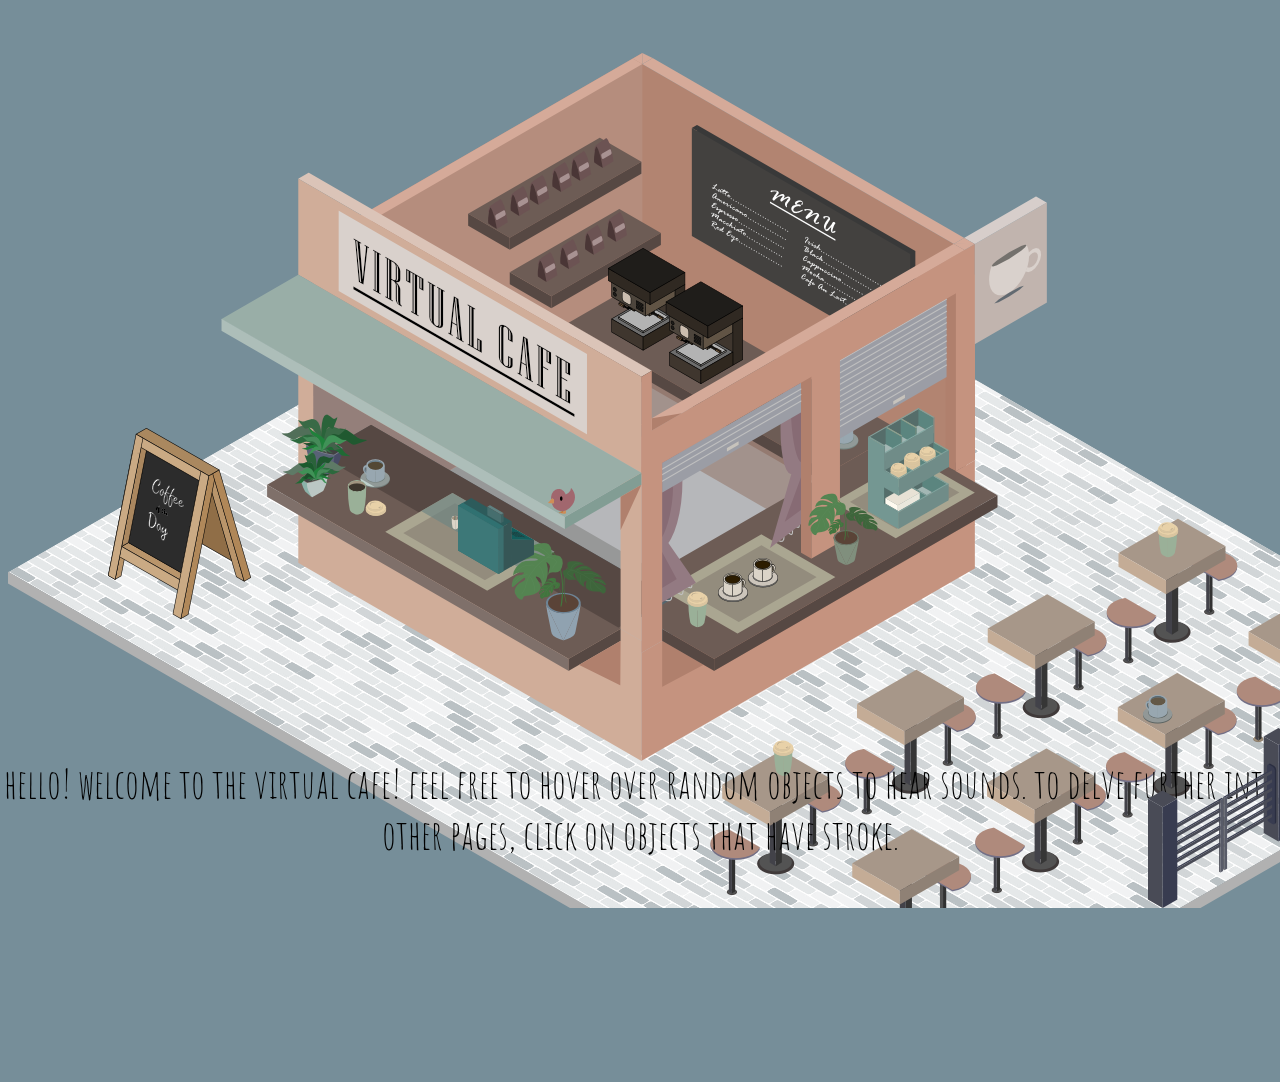
<file: index.html>
<!DOCTYPE html>
<html lang="en-us">

<head>
  <meta charset="UTF-8">
  <title>Coffee Shop</title>
  <meta name="viewport" content="width=device-width, initial-scale=1">
  <link rel="stylesheet" type="text/css" href="style.css" media="screen">
</head>

<body>

  <section class="main-content">


    <div class="main-image">
      <img src="assets/coffeeshop-empty.png" class="base">

      <div class="image-container">


        <audio id="coffee-bean-bag-shake">
          <source src="assets/coffeebeanbag.mp3"></source>
          <source src="assets/coffeebeanbag.ogg"></source>
          Audio not supported on browser
        </audio>
        <audio id="cup-on-tabletop">
          <source src="assets/cups.mp3"></source>
          <source src="assets/cups.ogg"></source>
          Audio not supported on browser
        </audio>
        <audio id="utensil-caddy">
          <source src="assets/caddy.mp3"></source>
          <source src="assets/caddy.ogg"></source>
          Audio not supported on browser
        </audio>
        <audio id="sidewalk-sign-tap-writing">
          <source src="assets/sidewalksign.mp3"></source>
          <source src="assets/sidewalksign.ogg"></source>
          Audio not supported on browser
        </audio>
        <audio id="cash-register">
          <source src="assets/register.mp3"></source>
          <source src="assets/register.ogg"></source>
          Audio not supported on browser
        </audio>
        <audio id="squeaky-gate">
          <source src="assets/gate.mp3"></source>
          <source src="assets/gate.ogg"></source>
          Audio not supported on browser
        </audio>
        <audio id="bird-chirp">
          <source src="assets/bird.mp3"></source>
          <source src="assets/bird.ogg"></source>
          Audio not supported on browser
        </audio>
        <audio id="espresso-machine">
          <source src="assets/machine.mp3"></source>
          <source src="assets/machine.ogg"></source>
          Audio not supported on browser
        </audio>

        <!-- <iframe src="assets/silence.mp3" allow="autoplay" id="audio" style="display: none"></iframe> -->
        <audio id="background-sounds" type="audio/mp3" loop="true" autoplay="true">
          <source src="assets/backgroundjazz.mp3"></source>
          <source src="assets/backgroundjazz.ogg"></source>
          Audio not supported on browser
        </audio>
        <audio id="background-sounds" type="audio/mp3" loop="true" autoplay="true">
          <source src="assets/backgroundnoise.mp3"></source>
          <source src="assets/backgroundnoise.ogg"></source>
          Audio not supported on browser
        </audio>


        <div class="base-image">
          <img onmouseover="PlaySound('coffee-bean-bag-shake')" onmouseout="StopSound('coffee-bean-bag-shake')" src="assets/beanbags.png" class="coffeebeanbags">
        </div>

        <div class="hovered">
          <img src="assets/beanbags-hovered.png" class="coffeebeanbags-hovered">
        </div>
      </div>

      <div class="image-container2">
        <div class="base-image">
          <a href="cupofcoffee.html"><img onmouseover="PlaySound('cup-on-tabletop')" onmouseout="StopSound('cup-on-tabletop')" src="assets/cups.png" class="cups"></a>
        </div>

        <div class="hovered2">
          <img src="assets/cups-hovered.png" class="cups-hovered">
        </div>
      </div>

      <div class="image-container3">
        <div class="base-image">
          <img onmouseover="PlaySound('utensil-caddy')" onmouseout="StopSound('utensil-caddy')" src="assets/smallitemholder.png" class="smallitems">
        </div>

        <div class="hovered3">
          <img src="assets/smallitemholder-hovered.png" class="smallitems-hovered">
        </div>
      </div>

      <div class="image-container4">
        <div class="base-image">
          <a href="coffeeoftheday.html"><img onmouseover="PlaySound('sidewalk-sign-tap-writing')" onmouseout="StopSound('sidewalk-sign-tap-writing')" src="assets/sidewalksign.png" class="sidewalksign"></a>
        </div>

        <div class="hovered4">
          <img src="assets/sidewalksign-hovered.png" class="sidewalksign-hovered">
        </div>
      </div>

      <div class="image-container5">
        <div class="base-image">
          <img onmouseover="PlaySound('cash-register')" onmouseout="StopSound('cash-register')" src="assets/register.png" class="register">
        </div>

        <div class="hovered5">
          <img src="assets/register-hovered.png" class="register-hovered">
        </div>
      </div>

      <div class="image-container6">
        <div class="base-image">
          <img onmouseover="PlaySound('squeaky-gate')" onmouseout="StopSound('squeaky-gate')" src="assets/gate.png" class="gate">
        </div>

        <div class="hovered6">
          <img src="assets/gate-hovered.png" class="gate-hovered">
        </div>
      </div>

      <div class="image-container7">
        <div class="base-image">
          <img onmouseover="PlaySound('bird-chirp')" onmouseout="StopSound('bird-chirp')" src="assets/bird.png" class="bird">
        </div>
        <div class="hovered7">
          <img src="assets/bird-hovered.png" class="bird-hovered">
        </div>
      </div>

      <div class="image-container8">
        <div class="base-image">
          <a href="espressomachine.html"><img onmouseover="PlaySound('espresso-machine')" onmouseout="StopSound('espresso-machine')" src="assets/coffeemachine.png" class="coffeemachine"></a>
        </div>

        <div class="hovered5">
          <img src="assets/coffeemachine-hovered.png" class="coffeemachine-hovered">
        </div>
      </div>



    </div>
  </section>

  <footer class="footer-note">
    <p>hello!  welcome to the virtual cafe!  feel free to hover over random objects to hear sounds.  to delve further into other pages, click on objects that have stroke.</p>
  </footer>


  <script type="text/javascript">

    function PlaySound(soundobj) {
      var thissound = document.getElementById(soundobj);
      thissound.play();
    }

    function StopSound(soundobj) {
      var thissound = document.getElementById(soundobj);
      thissound.pause();
      thissound.currentTime = 0;
    }

    // window.onload=function(){
    //   document.getElementById("background-sounds").play();
    // }


    // var audio = new Audio("assets/backgroundjazz.mp3");
    //
    //   document.onclick = function() {
    //     audio.play();
    //   }
    //

  </script>


</body>
</html>
</file>
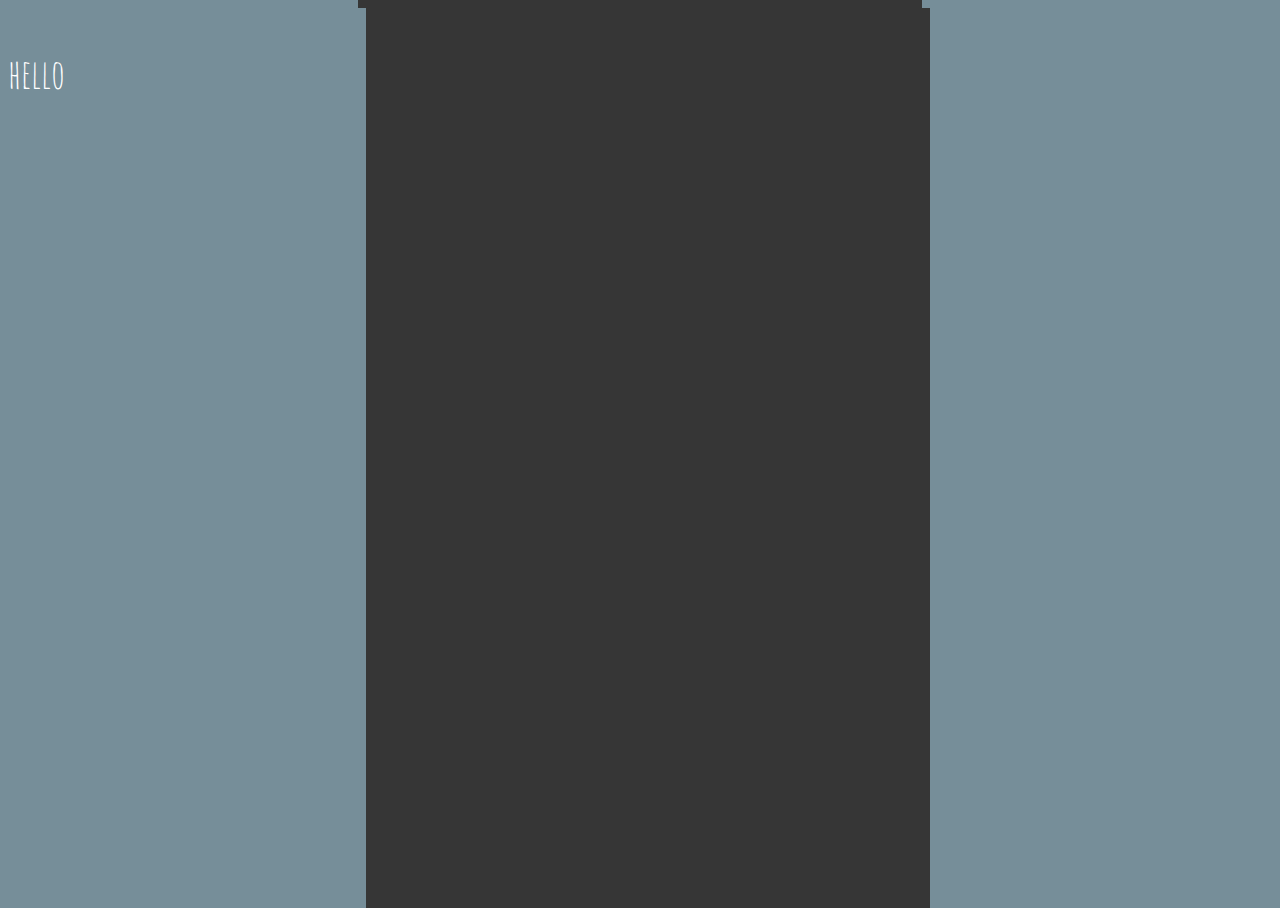
<file: coffeeoftheday.html>
<!DOCTYPE html>
<html lang="en" dir="ltr">
  <head>
    <meta charset="utf-8">
    <title>Coffee of the Day</title>
    <meta name="viewport" content="width=device-width, initial-scale=1">
    <link rel="stylesheet" type="text/css" href="style2.css" media="screen">
  </head>
  <body>
    <p>hello</p>
  </body>
</html>
</file>
<file: style.css>
@import url('https://fonts.googleapis.com/css2?family=Amatic+SC&display=swap');

html, body {
  width: 100%;
  height: 100%;
  overflow: hidden;
  background-color: #768E99;
}

.main-content {
    margin-left:auto;
    margin-right:auto;
    width:1500px;
    position: relative;
}

/* .main-image{
  margin: 0 auto;
  position: relative;
  width: 100%;
  height: 100%;
} */

.base {
  display: block;
  margin:auto;
  padding-top: 3%;
}



/* COFFEE BEANS */
.coffeebeanbags {
  position: absolute;
  top: 130px;
  left: 480px;
  z-index: 2;
  opacity: 1;
  display: block;
  transition: .5s ease;
  backface-visibility: hidden;
}
.coffeebeanbags-hovered {
  transition: .5s ease;
  opacity: 0;
  position: absolute;
  top: 110px;
  left: 460px;
}
.image-container:hover .coffeebeanbags {
  opacity: 0;
}
.image-container:hover .coffeebeanbags-hovered {
  opacity: 1;
}
/* COFFEE BEANS */



/* CUPS */
.cups {
  position: absolute;
  top: 550px;
  left: 710px;
  z-index: 2;
  opacity: 1;
  display: block;
  transition: .5s ease;
  backface-visibility: hidden;
}
.cups-hovered {
  transition: .5s ease;
  opacity: 0;
  position: absolute;
  top: 540px;
  left: 710px;
}
.image-container2:hover .cups {
  opacity: 0;
}
.image-container2:hover .cups-hovered {
  opacity: 1;
}
/* CUPS */





/* SMALL ITEMS */
.smallitems {
  position: absolute;
  top: 400px;
  left: 860px;
  z-index: 2;
  opacity: 1;
  display: block;
  transition: .5s ease;
  backface-visibility: hidden;
}
.smallitems-hovered {
  transition: .5s ease;
  opacity: 0;
  position: absolute;
  top: 370px;
  left: 850px;
}
.image-container3:hover .smallitems {
  opacity: 0;
}
.image-container3:hover .smallitems-hovered {
  opacity: 1;
}
/* SMALL ITEMS */



/* SIDEWALK SIGN */
.sidewalksign {
  position: absolute;
  top: 420px;
  left: 100px;
  z-index: 2;
  opacity: 1;
  display: block;
  transition: .5s ease;
  backface-visibility: hidden;
}
.sidewalksign-hovered {
  transition: .5s ease;
  opacity: 0;
  position: absolute;
  top: 420px;
  left: 100px;
}
.image-container4:hover .sidewalksign {
  opacity: 0;
}
.image-container4:hover .sidewalksign-hovered {
  opacity: 1;
}
/* SIDEWALK SIGN */



/* REGISTER */
.register {
  position: absolute;
  top: 490px;
  left: 450px;
  z-index: 2;
  opacity: 1;
  display: block;
  transition: .5s ease;
  backface-visibility: hidden;
}
.register-hovered {
  transition: .5s ease;
  opacity: 0;
  position: absolute;
  top: 470px;
  left: 430px;
}
.image-container5:hover .register {
  opacity: 0;
}
.image-container5:hover .register-hovered {
  opacity: 1;
}
/* REGISTER */



/* GATE */
.gate {
  position: absolute;
  top: 720px;
  left: 1140px;
  z-index: 2;
  opacity: 1;
  display: block;
  transition: .5s ease;
  backface-visibility: hidden;
}
.gate-hovered {
  transition: .5s ease;
  opacity: 0;
  position: absolute;
  top: 680px;
  left: 1100px;
}
.image-container6:hover .gate {
  opacity: 0;
}
.image-container6:hover .gate-hovered {
  opacity: 1;
}
/* GATE */




/* BIRD */
.bird {
  position: absolute;
  top: 480px;
  left: 540px;
  z-index: 2;
  opacity: 1;
  display: block;
  transition: .5s ease;
  backface-visibility: hidden;
}
.bird-hovered {
  transition: .5s ease;
  opacity: 0;
  position: absolute;
  top: 470px;
  left: 530px;
}
.image-container7:hover .bird {
  opacity: 0;
}
.image-container7:hover .bird-hovered {
  opacity: 1;
}
/* BIRD */



/* COFFEE MACHINE */
.coffeemachine {
  position: absolute;
  top: 240px;
  left: 600px;
  z-index: 2;
  opacity: 1;
  display: block;
  transition: .5s ease;
  backface-visibility: hidden;
}
.coffeemachine-hovered {
  transition: .5s ease;
  opacity: 0;
  position: absolute;
  top: 220px;
  left: 580px;
}
.image-container8:hover .coffeemachine {
  opacity: 0;
}
.image-container8:hover .coffeemachine-hovered {
  opacity: 1;
}
/* COFFEE MACHINE */




.footer-note {
  position: fixed;
  left: 0;
  bottom: 0;
  width: 100%;
  text-align: center;
  font-family: 'Amatic SC', cursive;
  font-size: 40px;
}
</file>
<file: style2.css>
@import url('https://fonts.googleapis.com/css2?family=Fascinate&display=swap');
/* @import url('https://fonts.googleapis.com/css2?family=Amatic+SC:wght@700&display=swap'); */
@import url('https://fonts.googleapis.com/css2?family=Amatic+SC&display=swap');

html, body {
  width: 100%;
  height: 100%;
  overflow: hidden;
  /* background-color: #768E99; */
  /* background-color: #2e2e2e; */
  /* background-image: url("assets/backgroundimage.png");
background-repeat: repeat-y;
background-size: 50% auto; */
  background-image:
    linear-gradient(to right,
      #768E99,
      #768E99 28%,
      #363636 28%,
      #363636 72%,
      #768E99 72%);
}

h1 {
  font-family: 'Fascinate', cursive;
  font-size: 100px;
}

hr {
  width: 40%;
}

p {
  font-family: 'Amatic SC', cursive;
  font-size: 40px;
}

p, h1, hr {
  color: white;
}

#sprite-image {
  height: 550px;
  width: 560px;
  margin: 0 auto;
  background: url("assets/sidewalksign-sprite.png");
  /* background-size: 1678px; */
  animation: play 1s steps(3) infinite;
}

@keyframes play {
  100% {
    background-position: -1678px;
  }
}

.sprite-row {
  position: absolute;
  left: 40%;
  top: 60%;
  -webkit-transform: translate(-50%, -50%);
  transform: translate(-50%, -50%);
  text-align: center;
  width: 100%;
}

.image-row {
  position: absolute;
  left: 61%;
  top: 60%;
  -webkit-transform: translate(-50%, -50%);
  transform: translate(-50%, -50%);
  text-align: center;
  width: 100%;
}

.button {
  padding: 10px 15px;
  text-align: center;
  text-decoration: none;
  display: inline-block;
  position: absolute;
  font-family: 'Amatic SC', cursive;
  font-size: 30px;
  transition-duration: 0.4s;
  cursor: pointer;
  left: 40%;
  top: 97%;
  -webkit-transform: translate(-50%, -50%);
  transform: translate(-50%, -50%);
}

.goback {
  background-color: #363636;
  color: white;
  border: 1px dashed white;
}

.goback:hover {
  background-color: #555555;
  color: white;
}
</file>
